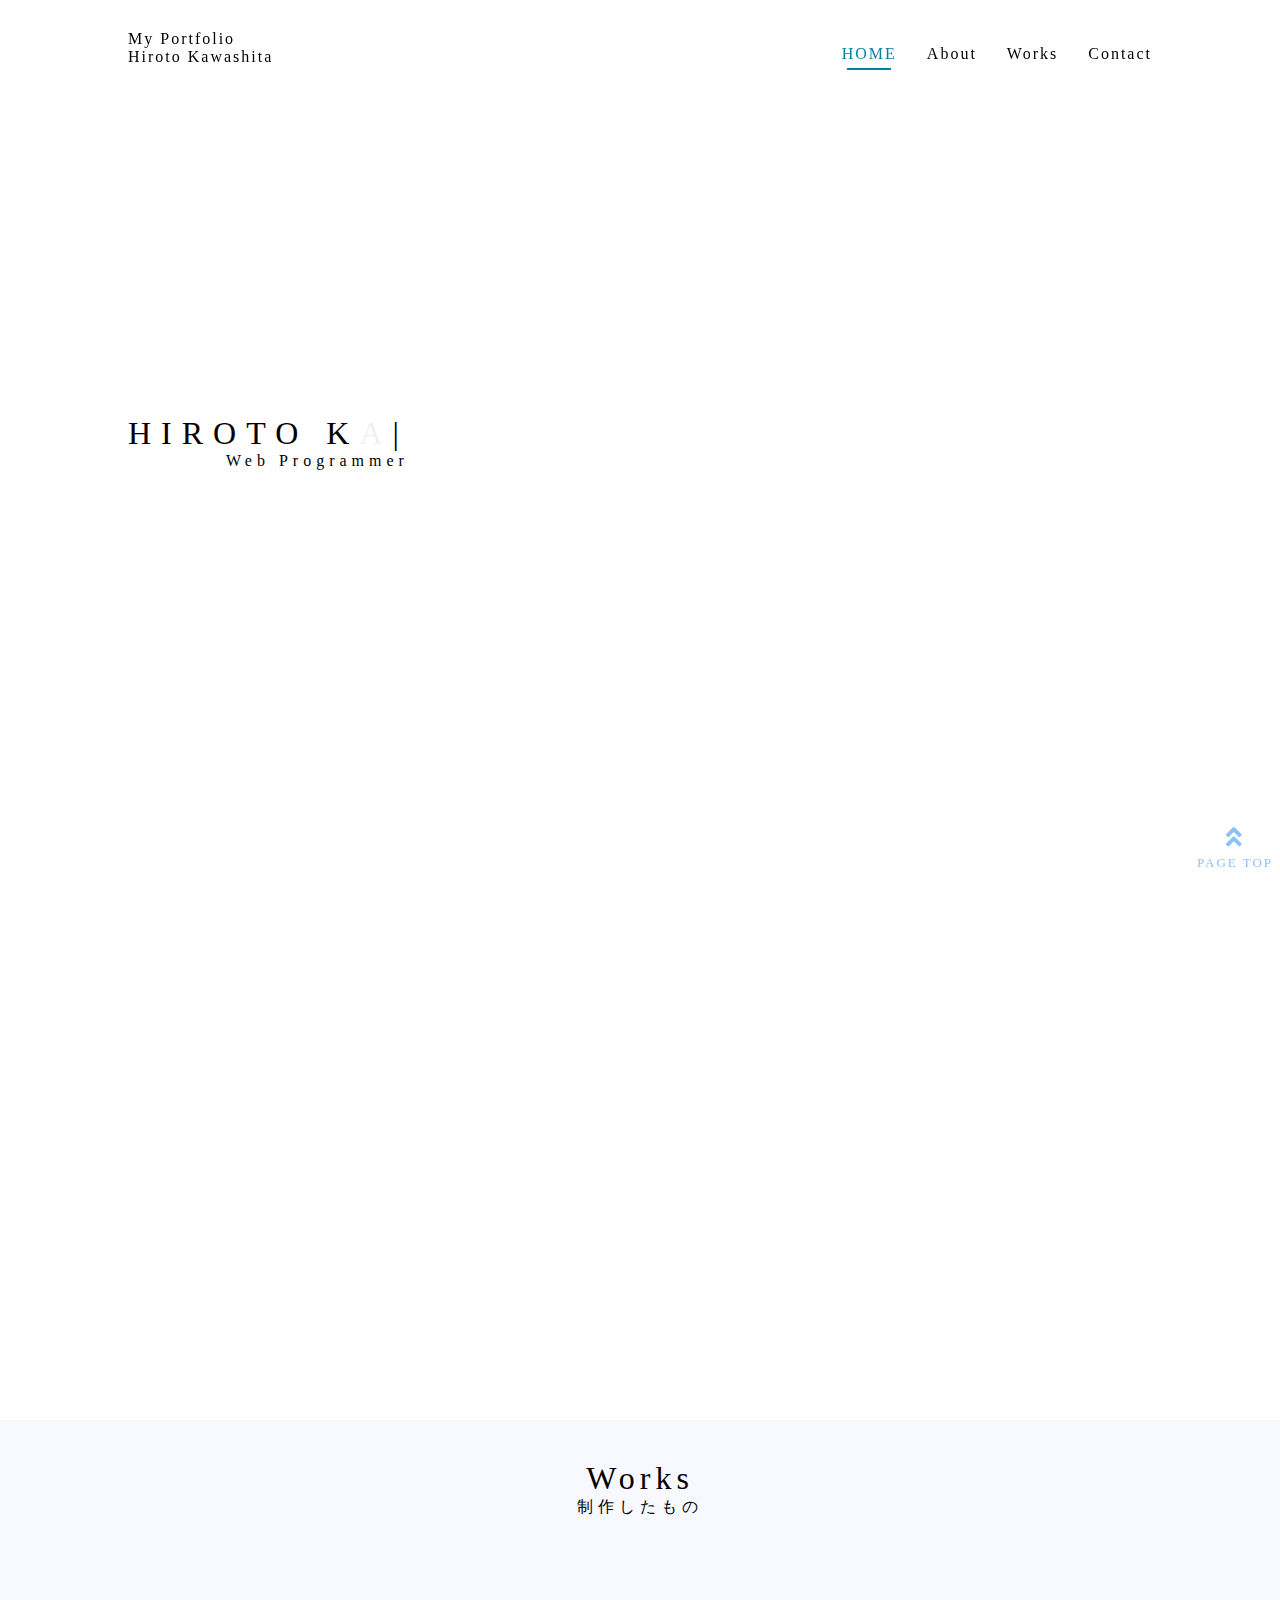
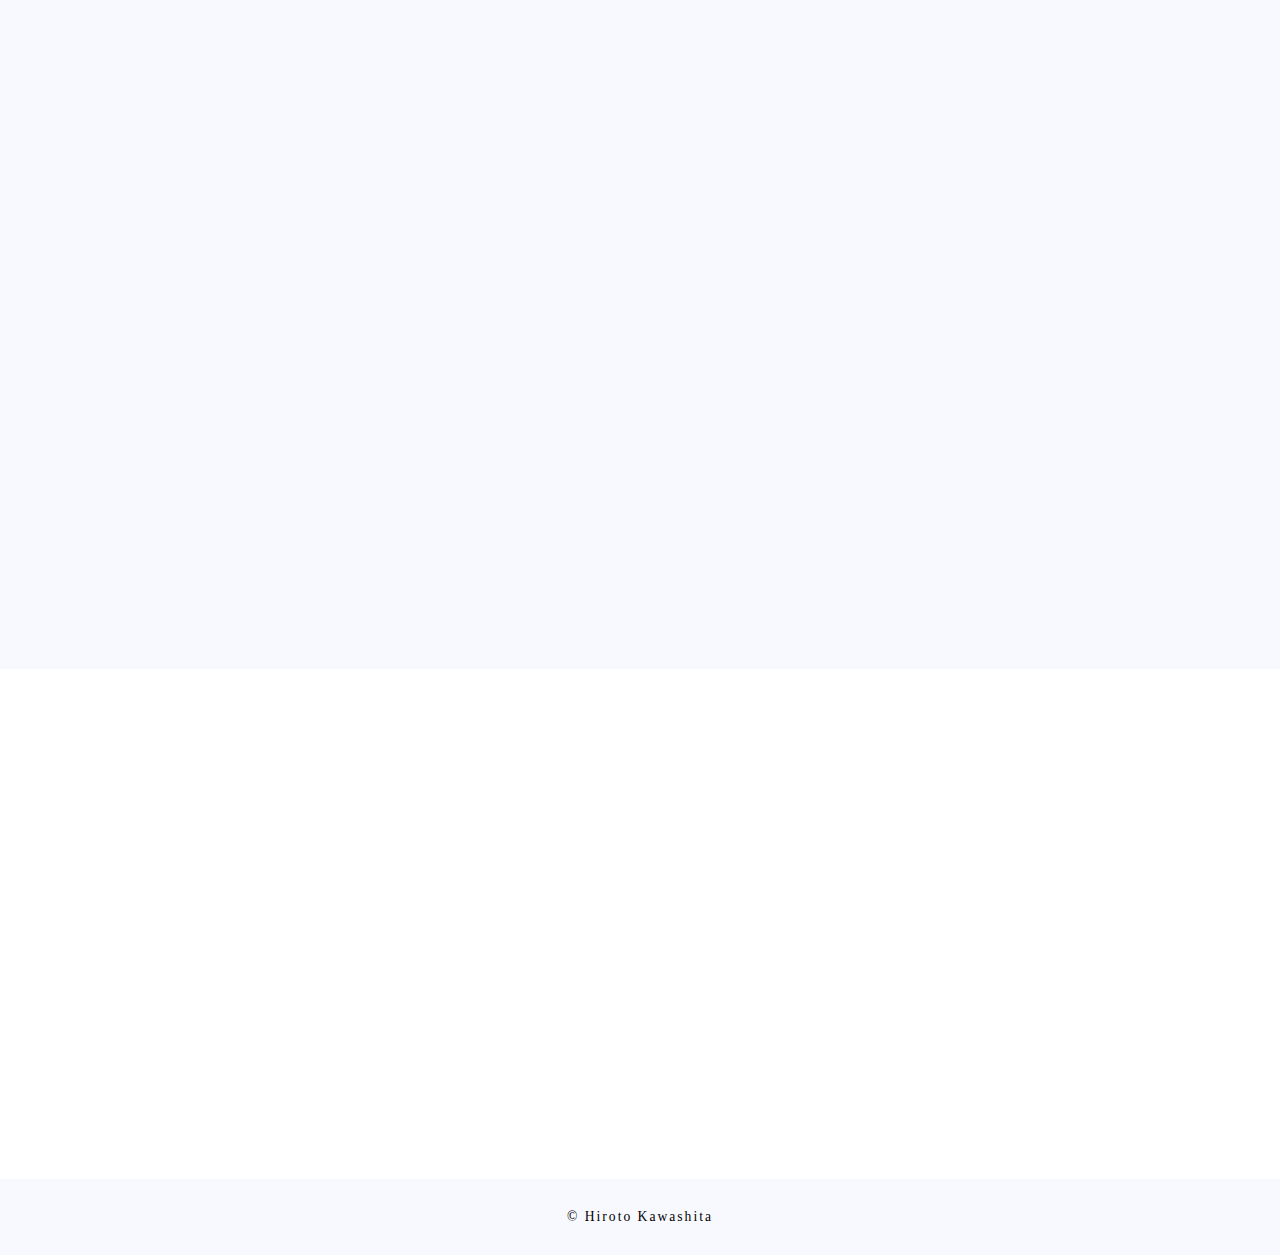
<file: index.html>
<!DOCTYPE html>
<html lang="ja">

<head>
    <meta charset="UTF-8">
    <meta name="viewport" content="width=device-width user-scalable=no">
    <link rel="icon" href="image/portfolio-favicon.png">
    <link rel="apple-touch-icon" href="image/portfolio-favicon.png">
    <link rel="stylesheet" href="css/style.css">
    <link rel="stylesheet" href="css/ress.css">
    <link rel="stylesheet" href="css/common.css">
    <link rel="stylesheet" href="css/responsive.css">
    <link rel="stylesheet" href="https://use.fontawesome.com/releases/v5.6.4/css/all.css">
    <title>川下裕澄のポートフォリオ</title>
</head>

<body>
    <div id="page_top"><a href="#"></a></div>
    <header class="header-fix">
        <div class="container">
            <div class="header">
                <div class="header__left">
                    <p><a href="index.html">My Portfolio<br>
                            Hiroto Kawashita</a></p>
                </div>
                <div class="header__right">
                    <ul class="li-list">
                        <li class="current"><a href="#">HOME</a></li>
                        <li><a href="about.html">About</a></li>
                        <li><a href="works.html">Works</a></li>
                        <li><a
                                href="https://docs.google.com/forms/d/e/1FAIpQLSdcRt4JjdWV0zkGdPca_WAPqneClj3mFpn2vpe68PsDpUQoZQ/viewform?usp=sf_link">Contact</a>
                        </li>
                    </ul>
                </div>
                <div class="sp-menu">
                    <span class="nav_toggle">
                        <i></i>
                        <i></i>
                        <i></i>
                    </span>
                    <nav class="nav">
                        <ul class="nav_menu_ul">
                            <li class="nav_menu_li"><a href="index.html">TOP</a></li>
                            <li class="nav_menu_li"><a href="about.html">ABOUT</a></li>
                            <li class="nav_menu_li"><a href="works.html">WORKS</a></li>
                            <li class="nav_menu_li"><a
                                    href="https://docs.google.com/forms/d/e/1FAIpQLSdcRt4JjdWV0zkGdPca_WAPqneClj3mFpn2vpe68PsDpUQoZQ/viewform?usp=sf_link">CONTACT</a>
                            </li>
                        </ul>
                    </nav>
                </div>
            </div>
        </div>
    </header>
    <div class="container">
        <div class="fv">
            <div class="my-introduction">
                <div class="myname">
                    <p class="myname-f TextTyping">HIROTO KAWASHITA</p>
                    <p class="myname-s">Web Programmer</p>
                </div>
            </div>
        </div>
    </div>
    <main>
        <section class="container fadeInTrigger">
            <div class="about">
                <div class="about-left">
                    <img src="image/about-img.png" alt="">
                </div>
                <div class="about-right">
                    <div class="about-title">
                        <h2 class="toptitle">About</h2>
                        <p class="subtitle">私について</p>
                    </div>
                    <div class="sec-text">
                        <p>現在、フロントエンジニアになるために企業で研修を受けており、<br>
                            前職ではWeb制作の営業を行っていました。そこで培ったコミュニケーション能力などを活かして期待に応える制作物を制作していきます。</p>
                    </div>
                    <div class="about-viewmore">
                        <a href="about.html">view more ▷</a>
                    </div>
                </div>
            </div>
        </section>

        <section>
            <div id="works" class="works">
                <div class="works-title">
                    <h2 class="toptitle">Works</h2>
                    <p class="subtitle">制作したもの</p>
                </div>
                <div class="works-achievement fadeInTrigger">
                    <div class="works-achievement__inner">
                        <a href="works-portfolio01.html"><img src="image/portfolio01.png" alt="My Portfolioサイトのトップ画面">
                            <span class="over"><span>詳しく見る ></span></span></a>
                    </div>
                    <div class="works-achievement__inner fadeInTrigger">
                        <a href="works-portfolio02.html"><img src="image/portfolio02.png" alt="○△□整骨院のトップ画面">
                            <span class="over"><span>詳しく見る ></span></span></a>
                    </div>
                    <div class="works-achievement__inner fadeInTrigger">
                        <a href="works-portfolio03.html"><img src="image/portfolio03.png" alt="彩姿建姿のトップ画面">
                            <span class="over"><span>詳しく見る ></span></span></a>
                    </div>
                    <div class="works-achievement__inner fadeInTrigger">
                        <a href="works-portfolio04.html"><img src="image/portfolio04.jpg" alt="美容室の制作ぺージです">
                            <span class="over"><span>詳しく見る ></span></span></a>
                    </div>
                    <div class="works-achievement__inner fadeInTrigger">
                        <a href="logo-banner.html"><img src="image/banner&logo.png" alt="バナーとロゴの制作ぺーじです">
                            <span class="over"><span>詳しく見る ></span></span></a>
                    </div>
                    <div class="works-achievement__inner fadeInTrigger">
                        <a href="logo-banner.html"><img src="image/portfolio05.png" alt="サロン制作のトップページです">
                            <span class="over"><span>詳しく見る ></span></span></a>
                    </div>
                </div>

                <div class="works-viewmore fadeInTrigger">
                    <a href="works.html">view more</a>
                </div>
            </div>
        </section>

        <section id="contact" class="container fadeInTrigger">
            <div class="contact-title">
                <h2 class="toptitle">Contact</h2>
                <p class="subtitle">お問い合わせ</p>
            </div>
            <div class="contact-text">
                <!-- <p>お問い合わせは、メールもしくはGoogle Formよりお受けいたしております。</p> -->
                <p>お仕事のご相談やご依頼など、お気軽にご連絡ください！</p>
                <!-- <p>E-Mail: <span>Kawashitahiroto9124@gmail.com</span></p> -->
            </div>
            <div class="contact-page">
                <a
                    href="https://docs.google.com/forms/d/e/1FAIpQLSdcRt4JjdWV0zkGdPca_WAPqneClj3mFpn2vpe68PsDpUQoZQ/viewform?usp=sf_link">お問い合わせページへ</a>
            </div>
        </section>
    </main>
    <footer class="footer">
        <p>&copy; Hiroto Kawashita</p>
    </footer>
    <script src="https://ajax.googleapis.com/ajax/libs/jquery/3.6.0/jquery.min.js"></script>
    <script src="script.js"></script>
</body>

</html>
</file>
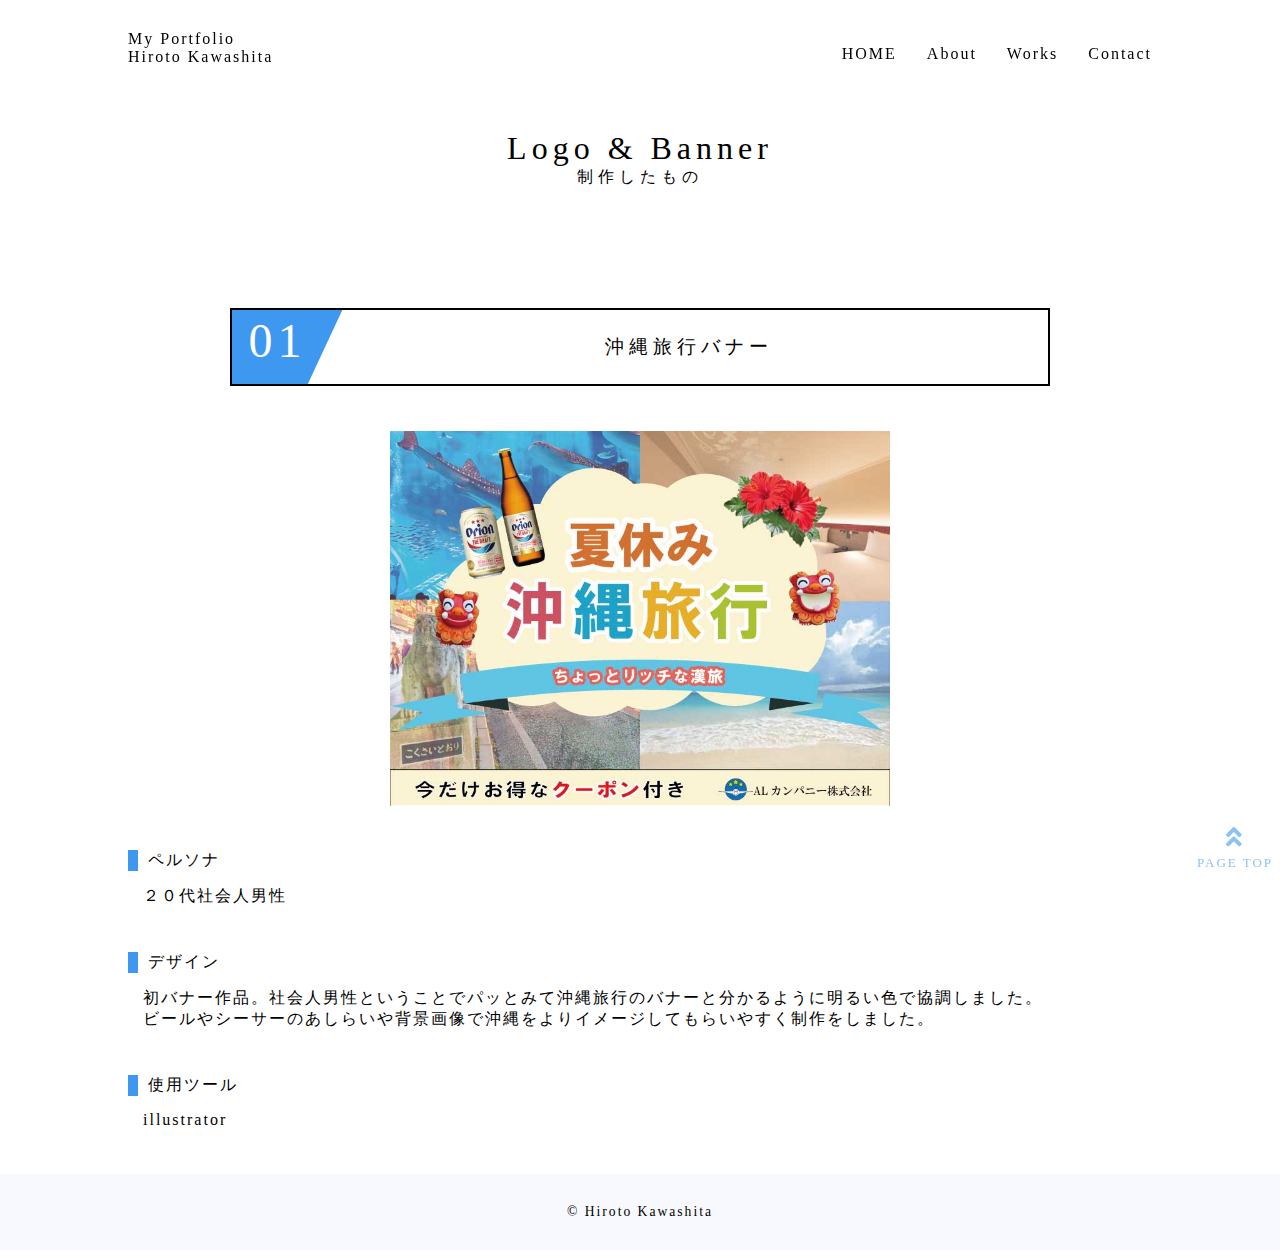
<file: logo-banner.html>
<!DOCTYPE html>
<html lang="ja">

<head>
    <meta charset="UTF-8">
    <meta name="viewport" content="width=device-width">
    <link rel="icon" href="image/portfolio-favicon.png">
    <link rel="apple-touch-icon" href="image/portfolio-favicon.png">
    <link rel="stylesheet" href="css/style.css">
    <link rel="stylesheet" type="text/css" href="css/ress.css">
    <link rel="stylesheet" href="css/common.css">
    <link rel="stylesheet" href="css/responsive.css">
    <link rel="stylesheet" href="https://use.fontawesome.com/releases/v5.6.4/css/all.css">
    <title>My Portfolioサイト</title>
</head>

<body>
    <div id="page_top"><a href="#"></a></div>
    <header class="header-fix">
        <div class="container">
            <div class="header">
                <div class="header__left">
                    <p><a href="index.html">My Portfolio<br>
                            Hiroto Kawashita</a></p>
                </div>
                <div class="header__right">
                    <ul class="li-list">
                        <li><a href="index.html">HOME</a></li>
                        <li><a href="about.html">About</a></li>
                        <li><a href="works.html">Works</a></li>
                        <li><a
                                href="https://docs.google.com/forms/d/e/1FAIpQLSdcRt4JjdWV0zkGdPca_WAPqneClj3mFpn2vpe68PsDpUQoZQ/viewform?usp=sf_link">Contact</a>
                        </li>
                    </ul>
                </div>
                <div class="sp-menu">
                    <span class="nav_toggle">
                        <i></i>
                        <i></i>
                        <i></i>
                    </span>
                    <nav class="nav">
                        <ul class="nav_menu_ul">
                            <li class="nav_menu_li"><a href="index.html">TOP</a></li>
                            <li class="nav_menu_li"><a href="about.html">ABOUT</a></li>
                            <li class="nav_menu_li"><a href="works.html">WORKS</a></li>
                            <li class="nav_menu_li"><a
                                    href="https://docs.google.com/forms/d/e/1FAIpQLSdcRt4JjdWV0zkGdPca_WAPqneClj3mFpn2vpe68PsDpUQoZQ/viewform?usp=sf_link">CONTACT</a>
                            </li>
                        </ul>
                    </nav>
                </div>
            </div>
        </div>
    </header>
    <main class="container">
        <div class="works-page">
            <h2 class="toptitle">Logo & Banner</h2>
            <p class="subtitle">制作したもの</p>
        </div>
        <div class="works-name">
            <h3><span>01</span>沖縄旅行<br class="sp-br">バナー</h3>
        </div>
        <div class="main-image">
            <img src="image/banner-example.jpg" alt="沖縄旅行バナー">
        </div>
        <div class="wors-list">
            <div class="heading">
                <h3>ペルソナ</h3>
                <p>２０代社会人男性</p>
            </div>
            <div class="heading">
                <h3>デザイン</h3>
                <p>初バナー作品。社会人男性ということでパッとみて沖縄旅行のバナーと分かるように明るい色で協調しました。<br>
                    ビールやシーサーのあしらいや背景画像で沖縄をよりイメージしてもらいやすく制作をしました。</p>
            </div>
            <div class="heading">
                <h3>使用ツール</h3>
                <p>illustrator</p>
            </div>
        </div>
    </main>

    <footer class="footer">
        <p>&copy; Hiroto Kawashita</p>
    </footer>
    <script src="https://ajax.googleapis.com/ajax/libs/jquery/3.6.0/jquery.min.js"></script>
    <script src="script.js"></script>
</body>

</html>
</file>
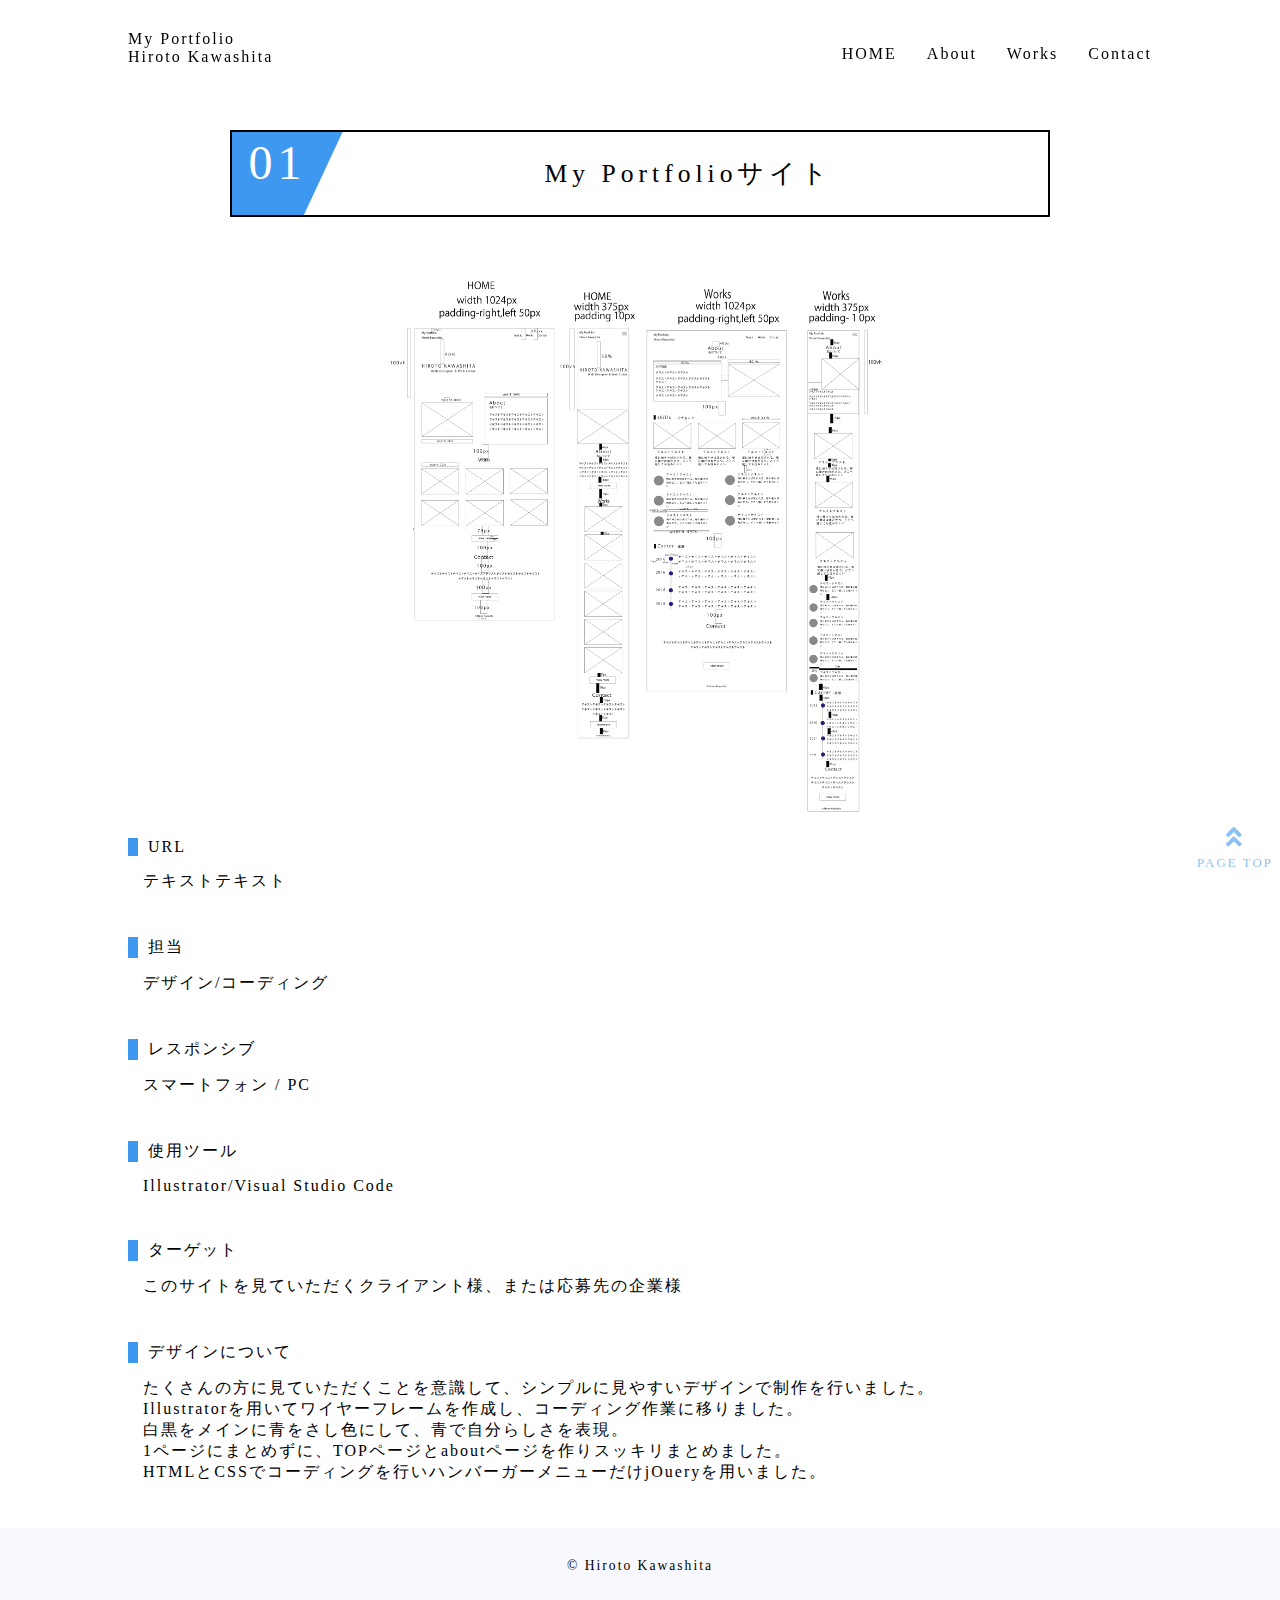
<file: works-portfolio01.html>
<!DOCTYPE html>
<html lang="ja">

<head>
    <meta charset="UTF-8">
    <meta name="viewport" content="width=device-width">
    <link rel="icon" href="image/portfolio-favicon.png">
    <link rel="apple-touch-icon" href="image/portfolio-favicon.png">
    <link rel="stylesheet" href="css/style.css">
    <link rel="stylesheet" type="text/css" href="css/ress.css">
    <link rel="stylesheet" href="css/common.css">
    <link rel="stylesheet" href="css/responsive.css">
    <link rel="stylesheet" href="https://use.fontawesome.com/releases/v5.6.4/css/all.css">
    <title>My Portfolioサイト</title>
</head>

<body>
    <div id="page_top"><a href="#"></a></div>
    <header class="header-fix">
        <div class="container">
            <div class="header">
                <div class="header__left">
                    <p><a href="index.html">My Portfolio<br>
                            Hiroto Kawashita</a></p>
                </div>
                <div class="header__right">
                    <ul class="li-list">
                        <li><a href="index.html">HOME</a></li>
                        <li><a href="about.html">About</a></li>
                        <li><a href="works.html">Works</a></li>
                        <li><a
                                href="https://docs.google.com/forms/d/e/1FAIpQLSdcRt4JjdWV0zkGdPca_WAPqneClj3mFpn2vpe68PsDpUQoZQ/viewform?usp=sf_link">Contact</a>
                        </li>
                    </ul>
                </div>
                <div class="sp-menu">
                    <span class="nav_toggle">
                        <i></i>
                        <i></i>
                        <i></i>
                    </span>
                    <nav class="nav">
                        <ul class="nav_menu_ul">
                            <li class="nav_menu_li"><a href="index.html">TOP</a></li>
                            <li class="nav_menu_li"><a href="about.html">ABOUT</a></li>
                            <li class="nav_menu_li"><a href="works.html">WORKS</a></li>
                            <li class="nav_menu_li"><a
                                    href="https://docs.google.com/forms/d/e/1FAIpQLSdcRt4JjdWV0zkGdPca_WAPqneClj3mFpn2vpe68PsDpUQoZQ/viewform?usp=sf_link">CONTACT</a>
                            </li>
                        </ul>
                    </nav>
                </div>
            </div>
        </div>
    </header>

    <main class="container">
        <div class="works-name">
            <h2><span>01</span>My Portfolio<br class="sp-br">サイト</h2>
        </div>
        <div class="main-image">
            <img src="image/sample.png" alt="My Portfolioサイトのワイヤーフレーム">
        </div>
        <div class="heading">
            <h3>URL</h3>
            <p>テキストテキスト</p>
        </div>
        <div class="heading">
            <h3>担当</h3>
            <p>デザイン/コーディング</p>
        </div>
        <div class="heading">
            <h3>レスポンシブ</h3>
            <p>スマートフォン / PC</p>
        </div>
        <div class="heading">
            <h3>使用ツール</h3>
            <p>Illustrator/Visual Studio Code</p>
        </div>
        <div class="heading">
            <h3>ターゲット</h3>
            <p>このサイトを見ていただくクライアント様、または応募先の企業様</p>
        </div>
        <div class="heading">
            <h3>デザインについて</h3>
            <p>たくさんの方に見ていただくことを意識して、シンプルに見やすいデザインで制作を行いました。<br>
            Illustratorを用いてワイヤーフレームを作成し、コーディング作業に移りました。<br>
            白黒をメインに青をさし色にして、青で自分らしさを表現。<br>
            1ページにまとめずに、TOPページとaboutページを作りスッキリまとめました。<br>
            HTMLとCSSでコーディングを行いハンバーガーメニューだけjOueryを用いました。</p>
        </div>
    </main>

    <footer class="footer">
        <p>&copy; Hiroto Kawashita</p>
    </footer>
    <script src="https://ajax.googleapis.com/ajax/libs/jquery/3.6.0/jquery.min.js"></script>
    <script src="script.js"></script>
</body>

</html>
</file>
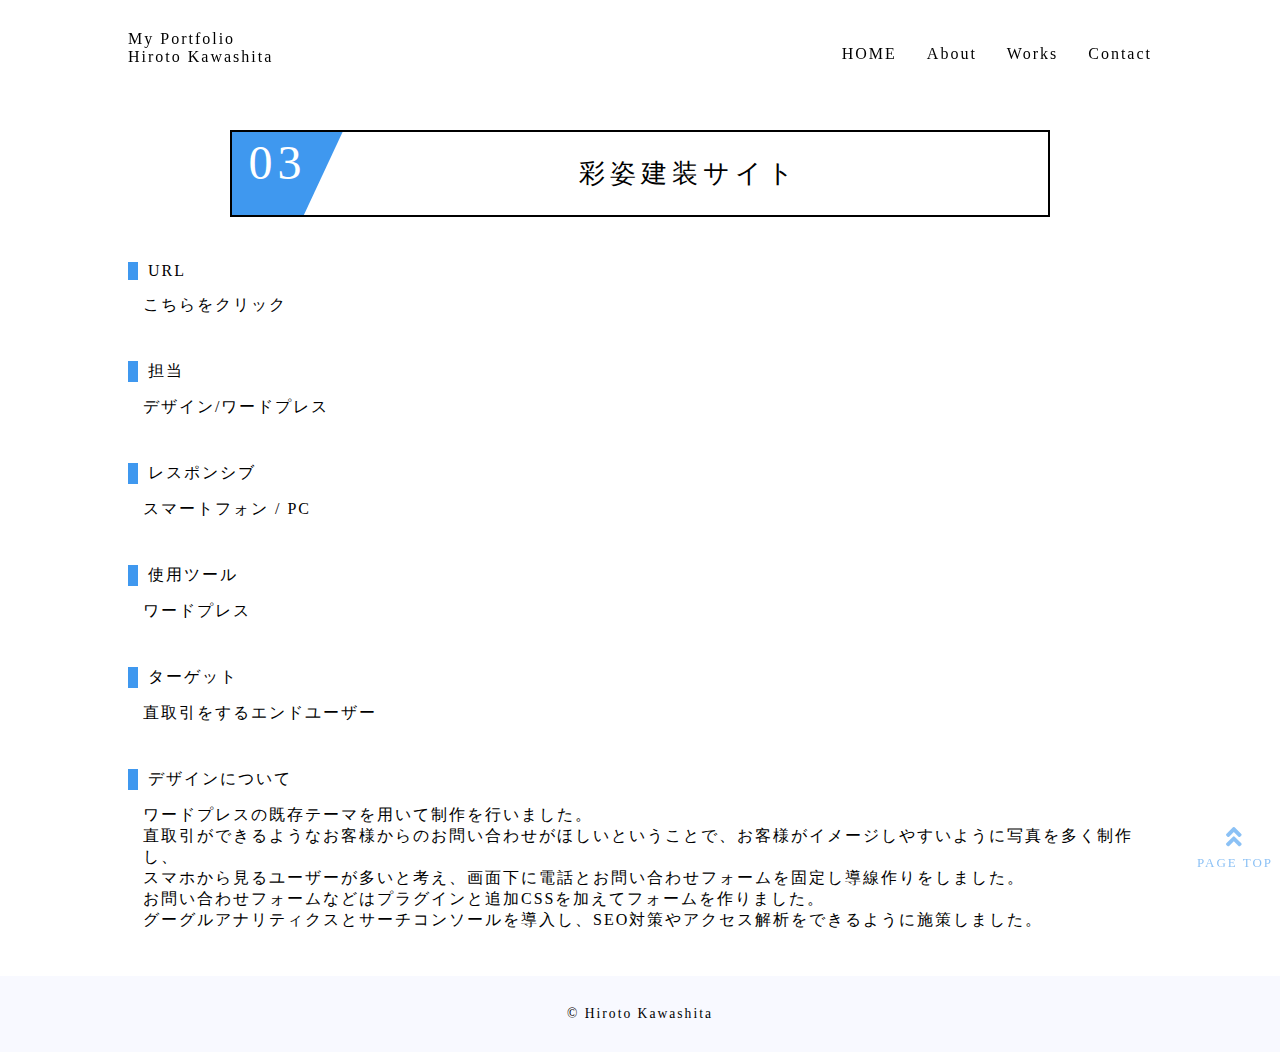
<file: works-portfolio03.html>
<!DOCTYPE html>
<html lang="ja">

<head>
    <meta charset="UTF-8">
    <meta name="viewport" content="width=device-width">
    <link rel="icon" href="image/portfolio-favicon.png">
    <link rel="apple-touch-icon" href="image/portfolio-favicon.png">
    <link rel="stylesheet" href="css/style.css">
    <link rel="stylesheet" type="text/css" href="css/ress.css">
    <link rel="stylesheet" href="css/common.css">
    <link rel="stylesheet" href="css/responsive.css">
    <link rel="stylesheet" href="https://use.fontawesome.com/releases/v5.6.4/css/all.css">
    <title>ポートフォリオ02</title>
</head>

<body>
    <div id="page_top"><a href="#"></a></div>
    <header class="header-fix">
        <div class="container">
            <div class="header">
                <div class="header__left">
                    <p><a href="index.html">My Portfolio<br>
                            Hiroto Kawashita</a></p>
                </div>
                <div class="header__right">
                    <ul class="li-list">
                        <li><a href="index.html">HOME</a></li>
                        <li><a href="about.html">About</a></li>
                        <li><a href="works.html">Works</a></li>
                        <li><a
                                href="https://docs.google.com/forms/d/e/1FAIpQLSdcRt4JjdWV0zkGdPca_WAPqneClj3mFpn2vpe68PsDpUQoZQ/viewform?usp=sf_link">Contact</a>
                        </li>
                    </ul>
                </div>
                <div class="sp-menu">
                    <span class="nav_toggle">
                        <i></i>
                        <i></i>
                        <i></i>
                    </span>
                    <nav class="nav">
                        <ul class="nav_menu_ul">
                            <li class="nav_menu_li"><a href="index.html">TOP</a></li>
                            <li class="nav_menu_li"><a href="about.html">ABOUT</a></li>
                            <li class="nav_menu_li"><a href="works.html">WORKS</a></li>
                            <li class="nav_menu_li"><a
                                    href="https://docs.google.com/forms/d/e/1FAIpQLSdcRt4JjdWV0zkGdPca_WAPqneClj3mFpn2vpe68PsDpUQoZQ/viewform?usp=sf_link">CONTACT</a>
                            </li>
                        </ul>
                    </nav>
                </div>
            </div>
        </div>
    </header>

    <main class="container">
        <div class="works-name">
            <h2><span>03</span>彩姿建装<br class="sp-br">サイト</h2>
        </div>
        <!-- <div class="main-image">
            <img src="image/portfolio03.png" alt="彩姿建装のトップページ">
        </div> -->
        <div class="heading">
            <h3>URL</h3>
            <p><a href="https://saishikensou.com/">こちらをクリック</a></p>
        </div>
        <div class="heading">
            <h3>担当</h3>
            <p>デザイン/ワードプレス</p>
        </div>
        <div class="heading">
            <h3>レスポンシブ</h3>
            <p>スマートフォン / PC</p>
        </div>
        <div class="heading">
            <h3>使用ツール</h3>
            <p>ワードプレス</p>
        </div>
        <div class="heading">
            <h3>ターゲット</h3>
            <p>直取引をするエンドユーザー</p>
        </div>
        <div class="heading">
            <h3>デザインについて</h3>
            <p>ワードプレスの既存テーマを用いて制作を行いました。<br>
            直取引ができるようなお客様からのお問い合わせがほしいということで、お客様がイメージしやすいように写真を多く制作し、<br>
            スマホから見るユーザーが多いと考え、画面下に電話とお問い合わせフォームを固定し導線作りをしました。<br>
            お問い合わせフォームなどはプラグインと追加CSSを加えてフォームを作りました。<br>
            グーグルアナリティクスとサーチコンソールを導入し、SEO対策やアクセス解析をできるように施策しました。</p>
        </div>
    </main>

    <footer class="footer">
        <p>&copy; Hiroto Kawashita</p>
    </footer>
    <script src="https://ajax.googleapis.com/ajax/libs/jquery/3.6.0/jquery.min.js"></script>
    <script src="script.js"></script>
</body>

</html>
</file>
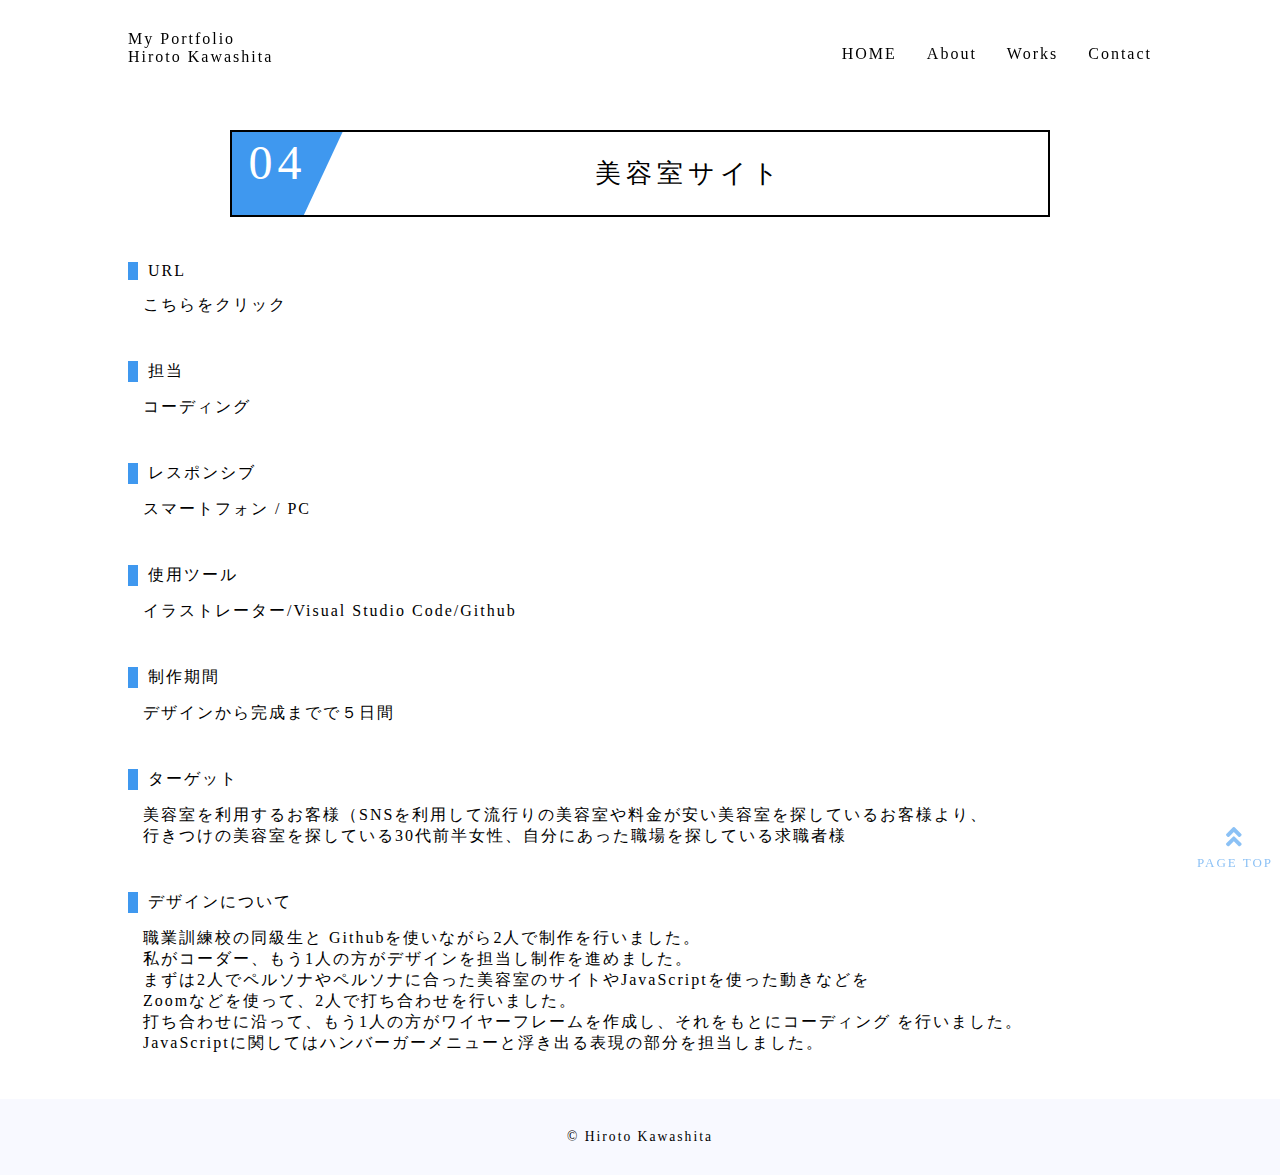
<file: works-portfolio04.html>
<!DOCTYPE html>
<html lang="ja">

<head>
    <meta charset="UTF-8">
    <meta name="viewport" content="width=device-width">
    <link rel="icon" href="image/portfolio-favicon.png">
    <link rel="apple-touch-icon" href="image/portfolio-favicon.png">
    <link rel="stylesheet" href="css/style.css">
    <link rel="stylesheet" type="text/css" href="css/ress.css">
    <link rel="stylesheet" href="css/common.css">
    <link rel="stylesheet" href="css/responsive.css">
    <link rel="stylesheet" href="https://use.fontawesome.com/releases/v5.6.4/css/all.css">
    <title>美容室サイトのポートフォリオ</title>
</head>

<body>
    <div id="page_top"><a href="#"></a></div>
    <header class="header-fix">
        <div class="container">
            <div class="header">
                <div class="header__left">
                    <p><a href="index.html">My Portfolio<br>
                            Hiroto Kawashita</a></p>
                </div>
                <div class="header__right">
                    <ul class="li-list">
                        <li><a href="index.html">HOME</a></li>
                        <li><a href="about.html">About</a></li>
                        <li><a href="works.html">Works</a></li>
                        <li><a
                                href="https://docs.google.com/forms/d/e/1FAIpQLSdcRt4JjdWV0zkGdPca_WAPqneClj3mFpn2vpe68PsDpUQoZQ/viewform?usp=sf_link">Contact</a>
                        </li>
                    </ul>
                </div>
                <div class="sp-menu">
                    <span class="nav_toggle">
                        <i></i>
                        <i></i>
                        <i></i>
                    </span>
                    <nav class="nav">
                        <ul class="nav_menu_ul">
                            <li class="nav_menu_li"><a href="index.html">TOP</a></li>
                            <li class="nav_menu_li"><a href="about.html">ABOUT</a></li>
                            <li class="nav_menu_li"><a href="works.html">WORKS</a></li>
                            <li class="nav_menu_li"><a
                                    href="https://docs.google.com/forms/d/e/1FAIpQLSdcRt4JjdWV0zkGdPca_WAPqneClj3mFpn2vpe68PsDpUQoZQ/viewform?usp=sf_link">CONTACT</a>
                            </li>
                        </ul>
                    </nav>
                </div>
            </div>
        </div>
    </header>

    <main class="container">
        <div class="works-name">
            <h2><span>04</span>美容室<br class="sp-br">サイト</h2>
        </div>
        <!-- <div class="main-image">
            <img src="image/portfolio03.png" alt="彩姿建装のトップページ">
        </div> -->
        <div class="heading">
            <h3>URL</h3>
            <p><a href="http://kwstsample.html.xdomain.jp/">こちらをクリック</a></p>
        </div>
        <div class="heading">
            <h3>担当</h3>
            <p>コーディング</p>
        </div>
        <div class="heading">
            <h3>レスポンシブ</h3>
            <p>スマートフォン / PC</p>
        </div>
        <div class="heading">
            <h3>使用ツール</h3>
            <p>イラストレーター/Visual Studio Code/Github</p>
        </div>
        <div class="heading">
            <h3>制作期間</h3>
            <p>デザインから完成までで５日間</p>
        </div>
        <div class="heading">
            <h3>ターゲット</h3>
            <p>美容室を利用するお客様（SNSを利用して流行りの美容室や料金が安い美容室を探しているお客様より、<br>
                行きつけの美容室を探している30代前半女性、自分にあった職場を探している求職者様</p>
        </div>
        <div class="heading">
            <h3>デザインについて</h3>
            <p>職業訓練校の同級生と Githubを使いながら2人で制作を行いました。<br>
            私がコーダー、もう1人の方がデザインを担当し制作を進めました。<br>
            まずは2人でペルソナやペルソナに合った美容室のサイトやJavaScriptを使った動きなどを<br>
            Zoomなどを使って、2人で打ち合わせを行いました。<br>
            打ち合わせに沿って、もう1人の方がワイヤーフレームを作成し、それをもとにコーディング を行いました。<br>
            JavaScriptに関してはハンバーガーメニューと浮き出る表現の部分を担当しました。
        </p>
        </div>
    </main>

    <footer class="footer">
        <p>&copy; Hiroto Kawashita</p>
    </footer>
    <script src="https://ajax.googleapis.com/ajax/libs/jquery/3.6.0/jquery.min.js"></script>
    <script src="script.js"></script>
</body>

</html>
</file>
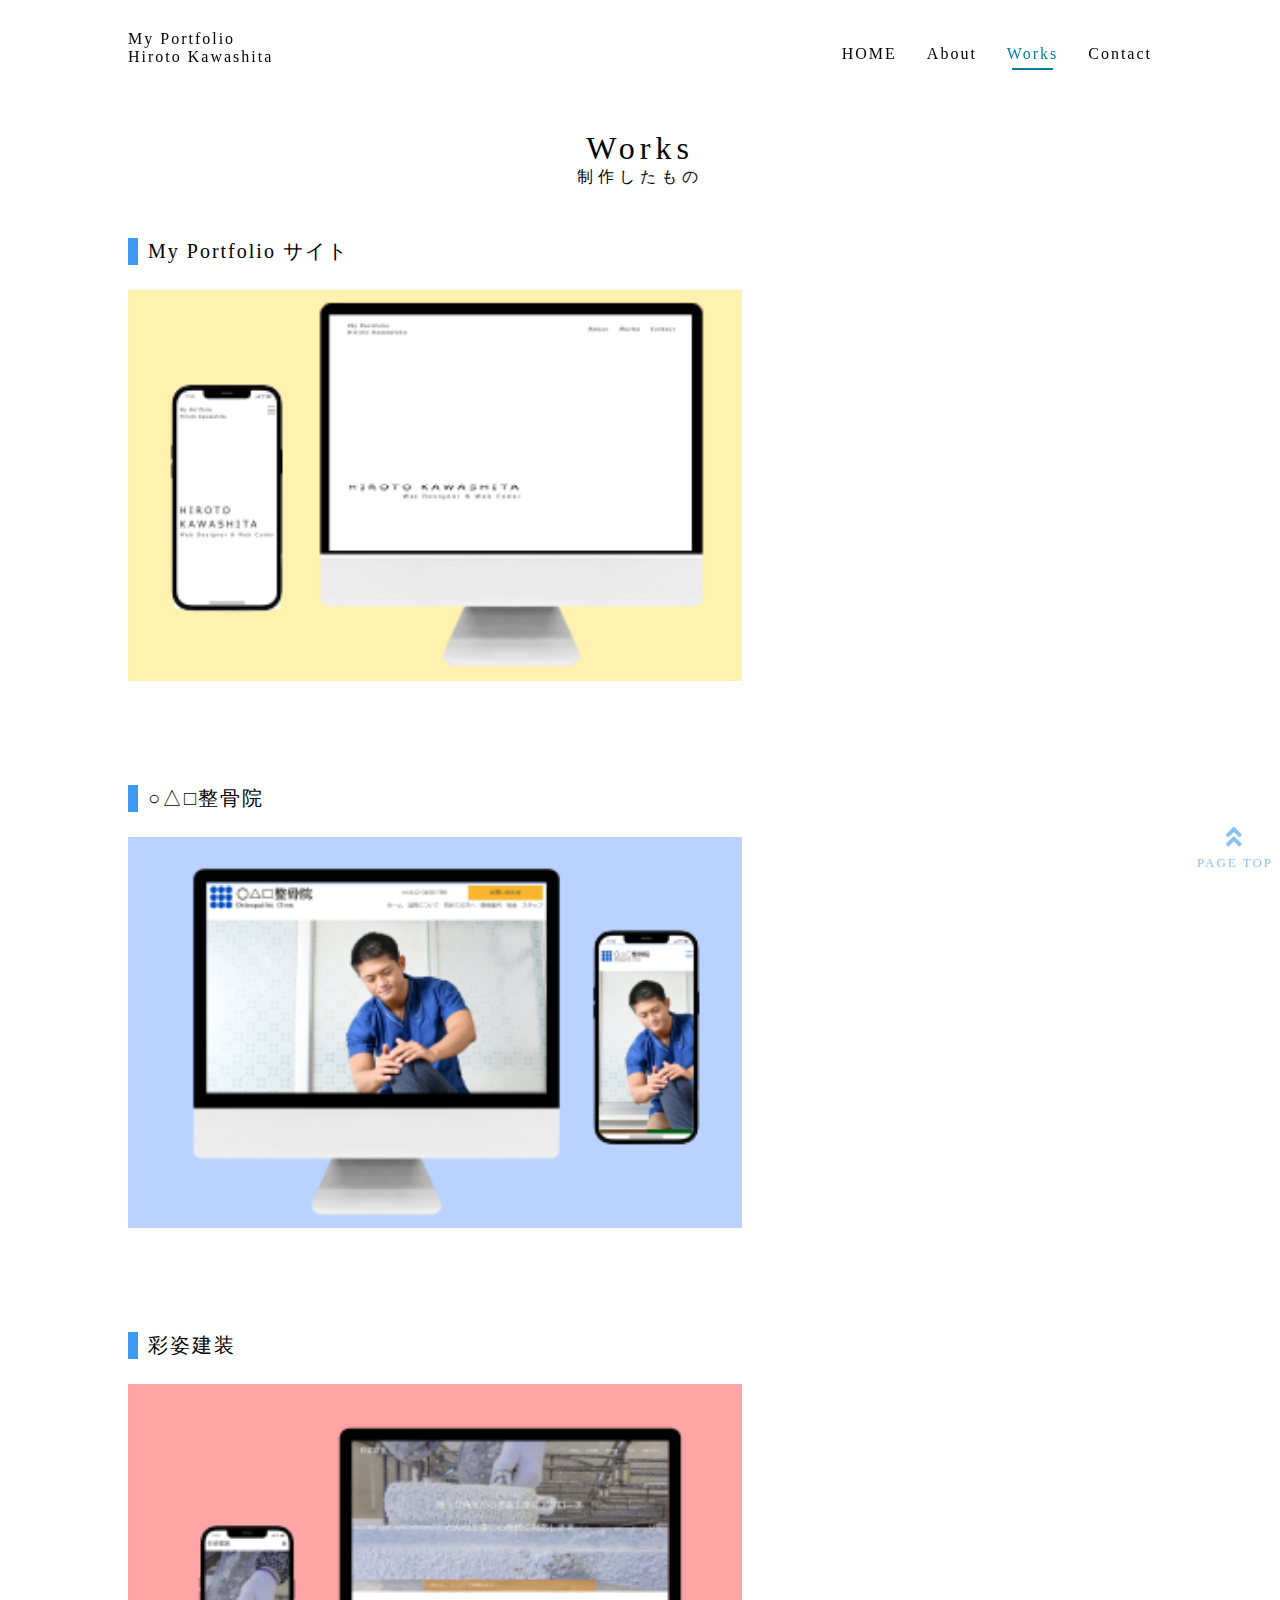
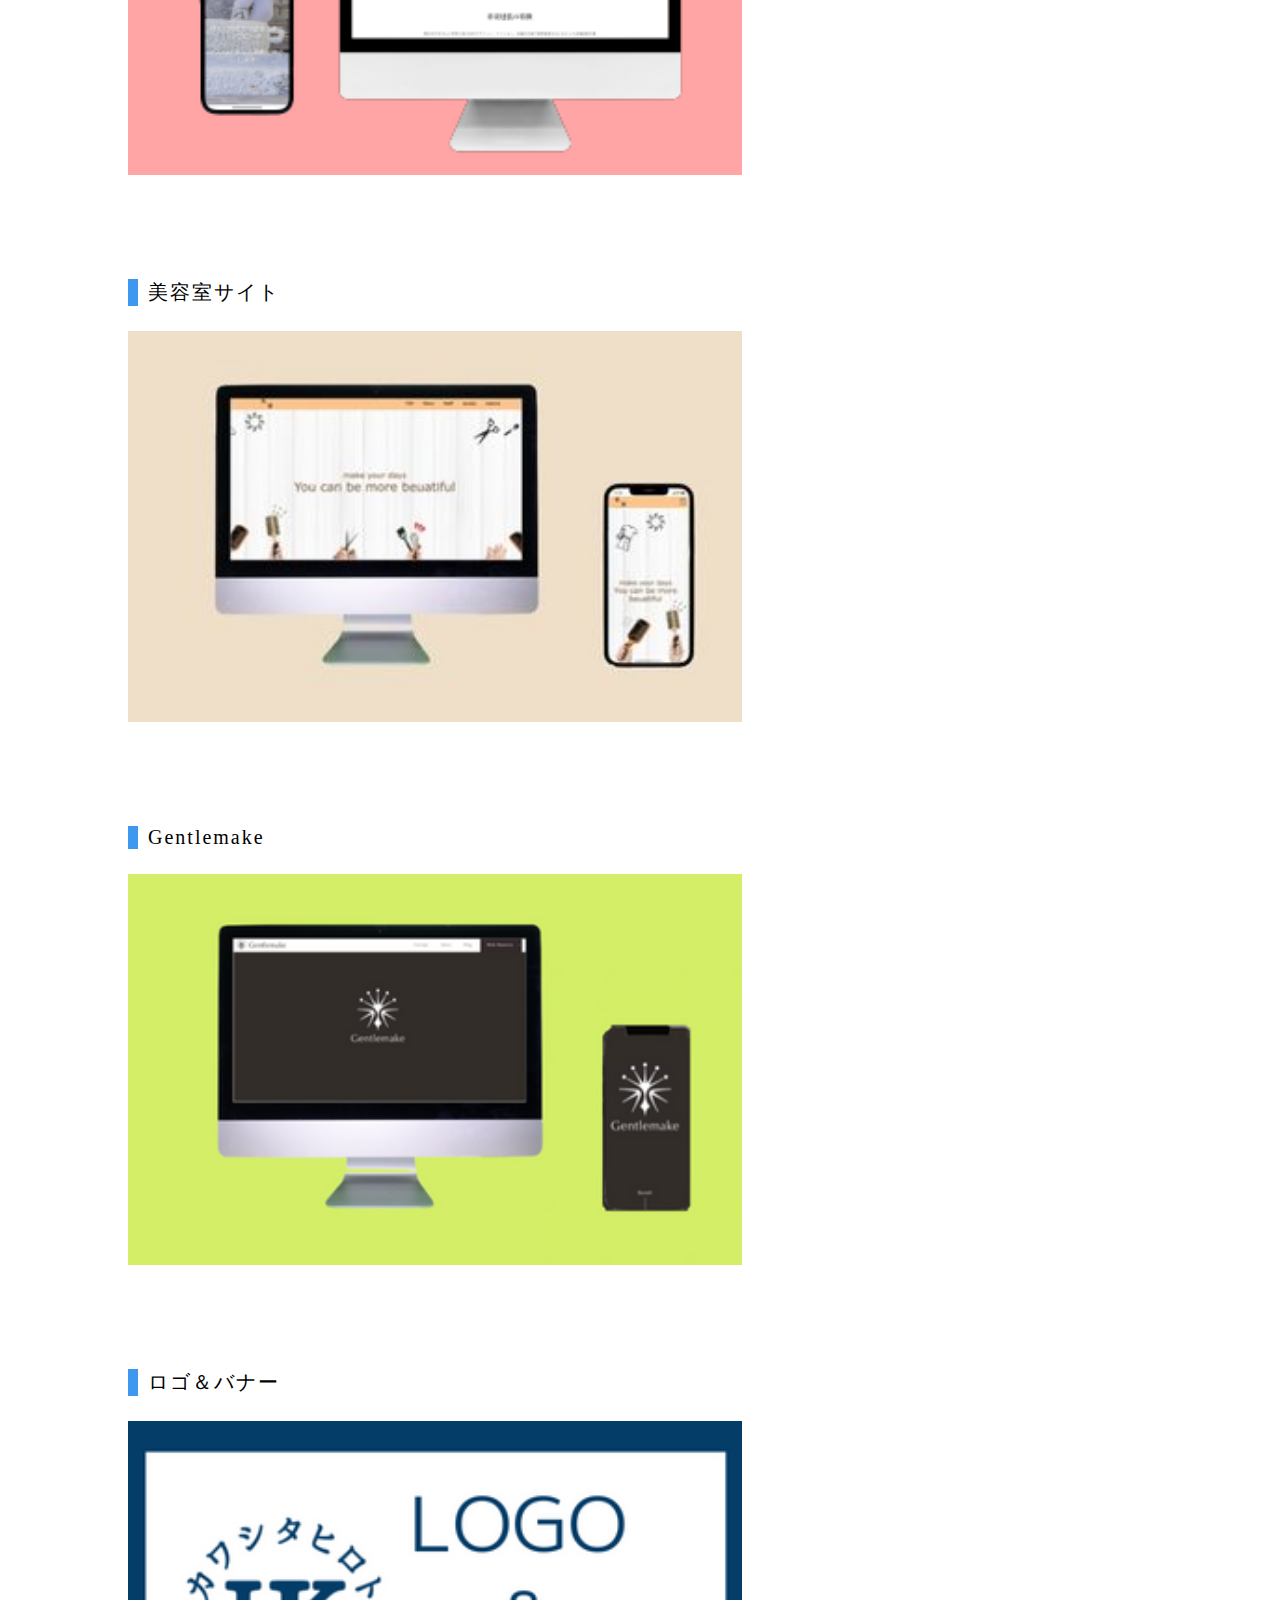
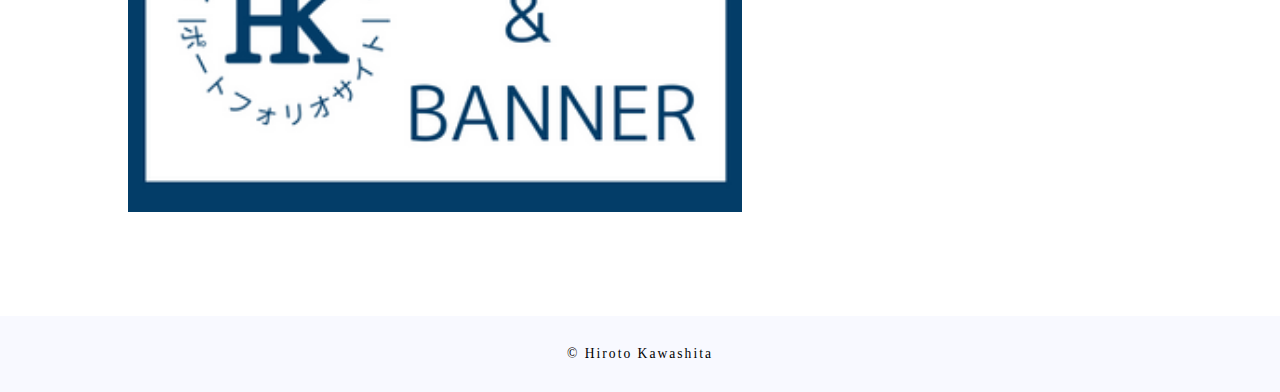
<file: works.html>
<!DOCTYPE html>
<html lang="ja">

<head>
    <meta charset="UTF-8">
    <meta name="viewport" content="width=device-width">
    <link rel="icon" href="image/portfolio-favicon.png">
    <link rel="apple-touch-icon" href="image/portfolio-favicon.png">
    <link rel="stylesheet" href="css/style.css">
    <link rel="stylesheet" type="text/css" href="css/ress.css">
    <link rel="stylesheet" href="css/common.css">
    <link rel="stylesheet" href="css/responsive.css">
    <link rel="stylesheet" href="https://use.fontawesome.com/releases/v5.6.4/css/all.css">
    <title>ポートフォリオ</title>
</head>

<body>
    <div id="page_top"><a href="#"></a></div>
    <header class="header-fix">
        <div class="container">
            <div class="header">
                <div class="header__left">
                    <p><a href="index.html">My Portfolio<br>
                            Hiroto Kawashita</a></p>
                </div>
                <div class="header__right">
                    <ul class="li-list">
                        <li><a href="index.html">HOME</a></li>
                        <li><a href="about.html">About</a></li>
                        <li class="current"><a href="works.html">Works</a></li>
                        <li><a
                                href="https://docs.google.com/forms/d/e/1FAIpQLSdcRt4JjdWV0zkGdPca_WAPqneClj3mFpn2vpe68PsDpUQoZQ/viewform?usp=sf_link">Contact</a>
                        </li>
                    </ul>
                </div>
                <div class="sp-menu">
                    <span class="nav_toggle">
                        <i></i>
                        <i></i>
                        <i></i>
                    </span>
                    <nav class="nav">
                        <ul class="nav_menu_ul">
                            <li class="nav_menu_li"><a href="index.html">TOP</a></li>
                            <li class="nav_menu_li"><a href="about.html">ABOUT</a></li>
                            <li class="nav_menu_li"><a href="works.html">WORKS</a></li>
                            <li class="nav_menu_li"><a
                                    href="https://docs.google.com/forms/d/e/1FAIpQLSdcRt4JjdWV0zkGdPca_WAPqneClj3mFpn2vpe68PsDpUQoZQ/viewform?usp=sf_link">CONTACT</a>
                            </li>
                        </ul>
                    </nav>
                </div>
            </div>
        </div>
    </header>

    <main class="container">
        <div class="works-page">
            <h2 class="toptitle">Works</h2>
            <p class="subtitle">制作したもの</p>
        </div>

        <div class="works-content">
            <h3>My Portfolio サイト</h3>
            <div class="works-content__inner">
                <a href="works-portfolio01.html">
                    <img src="image/portfolio01.png" alt="My Portfolioサイトのトップ画面" width="100%">
                    <span class="over"><span>詳しく見る ></span></span></a>
                </a>
            </div>
        </div>
        <div class="works-content">
            <h3>○△□整骨院</h3>
            <div class="works-content__inner">
                <a href="works-portfolio02.html">
                    <img src="image/portfolio02.png" alt="〇△□整骨院のトップ画面" width="100%">
                    <span class="over"><span>詳しく見る ></span></span></a>
                </a>
            </div>
        </div>
        <div class="works-content">
            <h3>彩姿建装</h3>
            <div class="works-content__inner">
                <a href="works-portfolio03.html">
                    <img src="image/portfolio03.png" alt="彩姿建装のトップ画面" width="100%">
                    <span class="over"><span>詳しく見る ></span></span></a>
                </a>
            </div>
        </div>
        <div class="works-content">
            <h3>美容室サイト</h3>
            <div class="works-content__inner">
                <a href="works-portfolio04.html.html">
                    <img src="image/portfolio04.jpg" alt="ロ美容室の紹介バナー" width="100%">
                    <span class="over"><span>詳しく見る ></span></span></a>
                </a>
            </div>
        </div>
        <div class="works-content">
            <h3>Gentlemake</h3>
            <div class="works-content__inner">
                <a href="works-portfolio04.html.html">
                    <img src="image/portfolio05.png" alt="Gentlemakenのトップ画面" width="100%">
                    <span class="over"><span>詳しく見る ></span></span></a>
                </a>
            </div>
        </div>
        <div class="works-content">
            <h3>ロゴ＆バナー</h3>
            <div class="works-content__inner">
                <a href="logo-banner.html">
                    <img src="image/banner&logo.png" alt="ロゴとバナーの紹介バナー" width="100%">
                    <span class="over"><span>詳しく見る ></span></span></a>
                </a>
            </div>
        </div>
    </main>
    <footer class="footer">
        <p>&copy; Hiroto Kawashita</p>
    </footer>
    <script src="https://ajax.googleapis.com/ajax/libs/jquery/3.6.0/jquery.min.js"></script>
    <script src="script.js"></script>
</body>

</html>
</file>
<file: css/style.css>
@charset "UTF-8";

.toptitle {
    letter-spacing: 5px;
    font-size: 2rem;
    font-weight: 500;
}

.subtitle {
    letter-spacing: 5px;
}

.sp-br {
    display: none;
}

#page_top {
    width: 90px;
    height: 90px;
    position: fixed;
    right: 0;
    bottom: 0;
    opacity: 0.6;
    z-index: 4;
}

#page_top a {
    position: relative;
    display: block;
    width: 90px;
    height: 90px;
    text-decoration: none;
}

#page_top a::before {
    font-family: 'Font Awesome 5 Free';
    font-weight: 900;
    content: '\f102';
    font-size: 25px;
    color: #3f98ef;
    position: absolute;
    width: 25px;
    height: 25px;
    top: -40px;
    bottom: 0;
    right: 0;
    left: 0;
    margin: auto;
    text-align: center;
}

#page_top a::after {
    content: 'PAGE TOP';
    font-size: 13px;
    color: #fff;
    position: absolute;
    top: 45px;
    bottom: 0;
    right: 0;
    left: 0;
    margin: auto;
    text-align: center;
    color: #3f98ef;
}

/* fadeIn */
.fadeIn{
    animation-name: fadeInAnime;
    animation-duration:3s;
    animation-fill-mode:forwards;
    opacity:0;
    }
    
    @keyframes fadeInAnime{
      from {
        opacity: 0;
      }
    
      to {
        opacity: 1;
      }
    }
    
    /* スクロールをしたら出現する要素にはじめに透過0を指定　*/
    
    .fadeInTrigger{
        opacity: 0;
    }
    

/* ヘッダー */

.header-fix {
    position: fixed;
    width: 100%;
    z-index: 10;
}

.header {
    display: flex;
    justify-content: space-between;
    margin-top: 20px;
}

.header__left a:hover {
    opacity: 0.5;
}

.header__right {
    line-height: 3;
}

.li-list {
    display: flex;
}

.header__right li a {
    display: inline-block;
    height: 40px;
}


.li-list li a{
    /*線の基点とするためrelativeを指定*/
  position: relative;
}

.li-list li.current a,
.li-list li a:hover{
  color:#0481A2;
}

.li-list li a::after {
    content: '';
    position: absolute;
    bottom: 0;
    left: 10%;
    width: 80%;
    height: 2px;
    background:#0481A2;
    /*アニメーションの指定*/
    transition: all .3s;
    transform: scale(0, 1);
    transform-origin: center top;/*上部中央基点*/
}

.li-list li.current a::after,
.li-list li a:hover::after {
    transform: scale(1, 1);
}

.sp-menu {
    display: none;
}

/* ファーストビュー */
.fv {
    position: relative;
    height: 100vh;
}

.my-introduction {
    position: absolute;
    top: 45%;
}

.myname {
    margin-bottom: 15%;
}

/*========= タイピング ===============*/

.TextTyping span {
    display: none;
  }
  
  /*文字列後ろの線の設定*/
  .TextTyping::after {
    content: "|";
    animation: typinganime 1s ease infinite;
  }
  
  @keyframes typinganime{
    from{opacity:0}
    to{opacity:1}
  }

.myname-f {
    font-size: 2rem;
    letter-spacing: 10px
}

.myname-s {
    letter-spacing: 5px;
    text-align: right;
}

/* About */
.about {
    display: flex;
    margin-bottom: 100px;
    position: relative;
    height: 400px;
}

.about-left {
    width: 40%;
    position: absolute;
    top: 50px;
}

.about-right {
    position: absolute;
    top: 0;
    right: 0;
    width: 55%;
    background-color: #f8f9ff;
    padding: 40px;
}

.about-title,
.sec-text {
    padding-bottom: 45px;
}

.sec-text {
    line-height: 2;
    letter-spacing: 3px;
}

.about-viewmore {
    text-align: right;
}

.about-viewmore a:hover {
    opacity: 0.5;
}

/* Works */
.works {
    background-color: #f8f9ff;
    padding-top: 40px;
    padding-bottom: 120px;
}

.works-title {
    text-align: center;
    margin-bottom: 60px;
}

.works-achievement {
    display: flex;
    flex-wrap: wrap;
    justify-content: space-between;
    margin: 0 auto;
    max-width: 1080px;
    margin-bottom: 80px;
}

.works-achievement__inner {
    width: calc(100%/3);
    text-align: center;
    margin-bottom: 20px;
    position: relative;
}

.works-achievement__inner a .over {
    background-color: #fff;
    bottom: 15px;
    color: #333333;
    left: 15px;
    margin: auto;
    opacity: 0;
    position: absolute;
    right: 15px;
    text-align: center;
    top: 15px;
    transition: all 0.4s cubic-bezier(0.165, 0.84, 0.44, 1);
    transform: scale(0.95);
    z-index: 1;
  }
  
  .works-achievement__inner a .over span {
    font-style: normal;
    font-size: 16px;
    font-weight: bold;
    left: 0; 
    line-height: 28px;
    letter-spacing: 5px;
    margin-top: -14px;
    opacity: 0;
    position: absolute;
    text-align: center;
    top: 50%;
    transition: all 0.3s cubic-bezier(0.165, 0.84, 0.44, 1) 0.1s;
    transform: translate(0, 20px);
    width: 100%;
  }
  
  .works-achievement__inner a:hover .over {
    opacity: 0.8;
    /* transform: scale(1); */
  }
  
  .works-achievement__inner a:hover .over span {
    opacity: 1;
    transform: scale(1);
  }

.works-viewmore {
    text-align: center;
}

.works-viewmore a {
    font-size: 1.25rem;
    width: 150px;
    margin-left: auto;
    margin-right: auto;
    margin-top: 40px;
    text-align: center;
    padding: 20px 15px;
    background-color: #f8f9ff;
    color: #000000;
    border: dashed 2px #000000;
    border-radius: 10px;
    box-sizing: border-box;
    transition: .4s;
    padding: 20px 60px;
}

.works-viewmore a:hover {
    border-style: solid;
    color: #000000;
    border-radius: 10px;
    cursor: pointer;
}

/* Contact */
#contact {
    margin: 100px auto;
}

.contact-title {
    text-align: center;
    margin-bottom: 100px;
}

.contact-text,
.contact-page {
    text-align: center;
}

.contact-text {
    margin-bottom: 100px;
}

.contact-page a {
    background-color: #f8f9ff;
    border: 2px solid #f8f9ff;
    color: #000;
    border-radius: 30px;
    padding: 20px 60px;
}

.contact-page a:hover {
    background-color: #fff;
    border: 2px solid #f8f9ff;
    color: #000;
    border-radius: 30px;
    cursor: pointer;
    transition: all 0.7s;
}

/* footer */
.footer {
    background-color: #f8f9ff;
    padding: 30px;

}

.footer p {
    text-align: center;
    font-size: 0.85rem;
}

/* ここからABOUTページ */

.about-page {
    text-align: center;
    margin-top: 120px;
    align-items: center;

}

.about-information {
    align-items: center;
    display: flex;
}

.about-information h3, .heading h3 {
    border-left: 10px solid #3f98ef;
    padding-left: 10px;
    font-size: 1.5rem;
}

.about-information p, .heading p {
    padding-left: 15px;
}

.about-gizi::before {
    content: '';
    height: 1px;
    width: 15px;
    background-color: #333;
    display: inline-block;
    vertical-align: middle;
    margin: 0 10px;
}

.about-gizi::after {
    content: '';
    height: 1px;
    width: 15px;
    background-color: #333;
    display: inline-block;
    vertical-align: middle;
    margin: 0 10px;
}

/* プロフィール */
.profile {
    display: flex;
    justify-content: space-between;
    margin-top: 60px;
    margin-bottom: 100px;
}

.profile__left {
    background-color: #f8f9ff;
    width: 48%;
    padding: 20px;
    border-radius: 15px;
}

.profile__left span {
    font-weight: 600;
    font-size: 1.25rem;
}

.profile__left p {
    margin-bottom: 20px;
    font-size: 0.9rem;
}

.profile__right {
    width: 48%;
    margin-top: 5%;
}

/* スキル */
.skill-contents {
    display: flex;
    justify-content: space-between;
    margin-top: 60px;
    margin-bottom: 100px;
}

.skill-content {
    width: 30%;
    margin: 0 auto;
}

.skill-content img {
    height: 200px;
}

.skill-contents h4 {
    text-align: center;
    padding: 15px 0;
}

.skill-list {
    display: flex;
    justify-content: space-between;
    flex-wrap: wrap;
    margin-bottom: 100px;
}

.skill-item {
    display: flex;
    width: 48%;
    margin-bottom: 30px;
}

.skill-img {
    width: 60px;
    margin-right: 20px;
}

.skill-text {
    flex: 1;
}

.skill-text h4 {
    font-weight: bold;
    margin-bottom: 10px;
}

.skill-text p {
    font-size: 0.85rem;
}

/* 経歴 */

.carrer {
    margin-bottom: 100px;
}

.carrer .about-information {
    margin-bottom: 60px;
}

.carrer-fl {
    display: flex;
    max-width: 800px;
    margin: 0 auto;
}

.carrer__left {
    width: 15%;
    padding-top: 30px;
}

.carrer__right {
    width: 85%;
    padding-left: 5%;
    border-left: 2px solid #ddd;
    padding-top: 30px;
    position: relative
}

.carrer__right::before {
    content: '';
    height: 15px;
    width: 15px;
    border-radius: 50%;
    background-color: #3f98ef;
    display: block;
    position: absolute;
    left: -8px;
    top: 37px;
}


/* ここから制作物一覧ページ */
.works-page {
    text-align: center;
    margin-top: 120px;
    align-items: center;
}

.works-content {
    margin-bottom: 100px;
    margin-top: 50px;
}

.works-content__inner  {
    position: relative;
    width: 60%;
}

.works-content__inner a .over {
    background-color: #fff;
    bottom: 3%;
    color: #333333;
    left: 3%;
    margin: auto;
    opacity: 0;
    position: absolute;
    right: 3%;
    text-align: center;
    top: 3%;
    transition: all 0.4s cubic-bezier(0.165, 0.84, 0.44, 1);
    transform: scale(0.95);
    z-index: 1;
  }
  
  .works-content__inner a .over span {
    font-style: normal;
    font-size: 16px;
    font-weight: bold;
    left: 0; 
    line-height: 28px;
    letter-spacing: 5px;
    margin-top: -14px;
    opacity: 0;
    position: absolute;
    text-align: center;
    top: 50%;
    transition: all 0.3s cubic-bezier(0.165, 0.84, 0.44, 1) 0.1s;
    transform: translate(0, 20px);
    width: 100%;
  }
  
  .works-content__inner a:hover .over {
    opacity: 0.8;
    /* transform: scale(1); */
  }
  
  .works-content__inner a:hover .over span {
    opacity: 1;
    transform: scale(1);
  }


.works-content h3 {
    padding-left: 10px;
    border-left: 10px solid #3f98ef;
    font-size: 1.25rem;
    margin-bottom: 25px;
}

/* ここから作品紹介 */
.works-name {
    text-align: center;
    align-items: center;
    width: 80%;
    margin: 120px auto 45px auto;
}

.works-name h3, .works-name h2 {
    font-weight: 500;
    letter-spacing: 5px;
}

.main-image {
    text-align: center;
}

.main-image img {
    width: 500px;
}

.heading {
    margin-bottom: 45px;
}

.heading h3 {
    font-size: 1rem;
    margin-bottom: 15px;
}

.works-name h2 {
    font-size: 1.6rem;
    margin-bottom: 15px;
}

.works-name h3, .works-name h2 {
    position: relative;
    overflow: hidden;
    padding: 1.5rem 2rem 1.5rem 130px;
    border: 2px solid #000;
  }
  
  .works-name h3::before, .works-name h2:before {
    position: absolute;
    top: -150%;
    left: -100px;
    width: 200px;
    height: 300%;
    content: '';
    -webkit-transform: rotate(25deg);
    transform: rotate(25deg);
    background: #3f98ef;
  }
  
  .works-name h3 span, .works-name h2 span {
    font-size: 40px;
    font-size: 3rem;
    position: absolute;
    z-index: 1;
    top: 0;
    left: 0;
    display: block;
    padding-top: 3px;
    padding-left: 16px;
    color: #fff;
  }

  .wors-list {
      margin-top: 40px;
  }
  /* ブログ */

/* .l-wrapper {
	padding-left: 3vw;
	padding-right: 3vw;
} */
</file>
<file: css/ress.css>
@charset "UTF-8";

/*!
 * ress.css • v4.0.0
 * MIT License
 * github.com/filipelinhares/ress
 */

/* # =================================================================
   # Global selectors
   # ================================================================= */

   html {
    box-sizing: border-box;
    -webkit-text-size-adjust: 100%; /* Prevent adjustments of font size after orientation changes in iOS */
    word-break: normal;
    -moz-tab-size: 4;
    tab-size: 4;
  }
  
  *,
  ::before,
  ::after {
    background-repeat: no-repeat; /* Set `background-repeat: no-repeat` to all elements and pseudo elements */
    box-sizing: inherit;
  }
  
  ::before,
  ::after {
    text-decoration: inherit; /* Inherit text-decoration and vertical align to ::before and ::after pseudo elements */
    vertical-align: inherit;
  }
  
  * {
    padding: 0; /* Reset `padding` and `margin` of all elements */
    margin: 0;
  }
  
  /* # =================================================================
     # General elements
     # ================================================================= */
  
  hr {
    overflow: visible; /* Show the overflow in Edge and IE */
    height: 0; /* Add the correct box sizing in Firefox */
    color: inherit; /* Correct border color in Firefox. */
  }
  
  details,
  main {
    display: block; /* Render the `main` element consistently in IE. */
  }
  
  summary {
    display: list-item; /* Add the correct display in all browsers */
  }
  
  small {
    font-size: 80%; /* Set font-size to 80% in `small` elements */
  }
  
  [hidden] {
    display: none; /* Add the correct display in IE */
  }
  
  abbr[title] {
    border-bottom: none; /* Remove the bottom border in Chrome 57 */
    /* Add the correct text decoration in Chrome, Edge, IE, Opera, and Safari */
    text-decoration: underline;
    text-decoration: underline dotted;
  }
  
  a {
    background-color: transparent; /* Remove the gray background on active links in IE 10 */
  }
  
  a:active,
  a:hover {
    outline-width: 0; /* Remove the outline when hovering in all browsers */
  }
  
  code,
  kbd,
  pre,
  samp {
    font-family: monospace, monospace; /* Specify the font family of code elements */
  }
  
  pre {
    font-size: 1em; /* Correct the odd `em` font sizing in all browsers */
  }
  
  b,
  strong {
    font-weight: bolder; /* Add the correct font weight in Chrome, Edge, and Safari */
  }
  
  /* https://gist.github.com/unruthless/413930 */
  sub,
  sup {
    font-size: 75%;
    line-height: 0;
    position: relative;
    vertical-align: baseline;
  }
  
  sub {
    bottom: -0.25em;
  }
  
  sup {
    top: -0.5em;
  }
  
  table {
    border-color: inherit; /* Correct border color in all Chrome, Edge, and Safari. */
    text-indent: 0; /* Remove text indentation in Chrome, Edge, and Safari */
  }
  
  /* # =================================================================
     # Forms
     # ================================================================= */
  
  input {
    border-radius: 0;
  }
  
  /* Replace pointer cursor in disabled elements */
  [disabled] {
    cursor: default;
  }
  
  [type='number']::-webkit-inner-spin-button,
  [type='number']::-webkit-outer-spin-button {
    height: auto; /* Correct the cursor style of increment and decrement buttons in Chrome */
  }
  
  [type='search'] {
    -webkit-appearance: textfield; /* Correct the odd appearance in Chrome and Safari */
    outline-offset: -2px; /* Correct the outline style in Safari */
  }
  
  [type='search']::-webkit-search-decoration {
    -webkit-appearance: none; /* Remove the inner padding in Chrome and Safari on macOS */
  }
  
  textarea {
    overflow: auto; /* Internet Explorer 11+ */
    resize: vertical; /* Specify textarea resizability */
  }
  
  button,
  input,
  optgroup,
  select,
  textarea {
    font: inherit; /* Specify font inheritance of form elements */
  }
  
  optgroup {
    font-weight: bold; /* Restore the font weight unset by the previous rule */
  }
  
  button {
    overflow: visible; /* Address `overflow` set to `hidden` in IE 8/9/10/11 */
  }
  
  button,
  select {
    text-transform: none; /* Firefox 40+, Internet Explorer 11- */
  }
  
  /* Apply cursor pointer to button elements */
  button,
  [type='button'],
  [type='reset'],
  [type='submit'],
  [role='button'] {
    cursor: pointer;
    color: inherit;
  }
  
  /* Remove inner padding and border in Firefox 4+ */
  button::-moz-focus-inner,
  [type='button']::-moz-focus-inner,
  [type='reset']::-moz-focus-inner,
  [type='submit']::-moz-focus-inner {
    border-style: none;
    padding: 0;
  }
  
  /* Replace focus style removed in the border reset above */
  button:-moz-focusring,
  [type='button']::-moz-focus-inner,
  [type='reset']::-moz-focus-inner,
  [type='submit']::-moz-focus-inner {
    outline: 1px dotted ButtonText;
  }
  
  button,
  html [type='button'], /* Prevent a WebKit bug where (2) destroys native `audio` and `video`controls in Android 4 */
  [type='reset'],
  [type='submit'] {
    -webkit-appearance: button; /* Correct the inability to style clickable types in iOS */
  }
  
  /* Remove the default button styling in all browsers */
  button,
  input,
  select,
  textarea {
    background-color: transparent;
    border-style: none;
  }
  
  a:focus,
  button:focus,
  input:focus,
  select:focus,
  textarea:focus {
    outline-width: 0;
  }
  
  /* Style select like a standard input */
  select {
    -moz-appearance: none; /* Firefox 36+ */
    -webkit-appearance: none; /* Chrome 41+ */
  }
  
  select::-ms-expand {
    display: none; /* Internet Explorer 11+ */
  }
  
  select::-ms-value {
    color: currentColor; /* Internet Explorer 11+ */
  }
  
  legend {
    border: 0; /* Correct `color` not being inherited in IE 8/9/10/11 */
    color: inherit; /* Correct the color inheritance from `fieldset` elements in IE */
    display: table; /* Correct the text wrapping in Edge and IE */
    max-width: 100%; /* Correct the text wrapping in Edge and IE */
    white-space: normal; /* Correct the text wrapping in Edge and IE */
    max-width: 100%; /* Correct the text wrapping in Edge 18- and IE */
  }
  
  ::-webkit-file-upload-button {
    /* Correct the inability to style clickable types in iOS and Safari */
    -webkit-appearance: button;
    color: inherit;
    font: inherit; /* Change font properties to `inherit` in Chrome and Safari */
  }
  
  /* # =================================================================
     # Specify media element style
     # ================================================================= */
  
  img {
    border-style: none; /* Remove border when inside `a` element in IE 8/9/10 */
  }
  
  /* Add the correct vertical alignment in Chrome, Firefox, and Opera */
  progress {
    vertical-align: baseline;
  }
  
  /* # =================================================================
     # Accessibility
     # ================================================================= */
  
  /* Specify the progress cursor of updating elements */
  [aria-busy='true'] {
    cursor: progress;
  }
  
  /* Specify the pointer cursor of trigger elements */
  [aria-controls] {
    cursor: pointer;
  }
  
  /* Specify the unstyled cursor of disabled, not-editable, or otherwise inoperable elements */
  [aria-disabled='true'] {
    cursor: default;
  }
</file>
<file: css/common.css>
@charset "UTF-8";

html {
  scroll-behavior: smooth;
}

* {
  padding: 0;
  margin: 0;
}

*, ::before, ::after {
  background-repeat: no-repeat;
  box-sizing: border-box;
}

img {
  max-width: 100%;
}

li {
  list-style: none;
  margin-left: 30px;
}

body {
  letter-spacing: 2px;
  margin: 0 auto;
}

a {
  text-decoration: none;
  color: black;
}

h3 {
  font-weight: 400;
}

h4 {
  font-weight: 400;
}

.container {
  width: 90%;
  margin: 0 auto;
  padding-top: 10px;
  max-width: 1024px;
}
</file>
<file: css/responsive.css>
@charset "UTF-8";

@media (max-width:599px) {
  .header__right {
      display: none;
  }

  .about {
      display: block;
      height: 750px;
  }

  .about-left {
      width: 100%;
      top: 0;
  }

  .about-right {
      width: 100%;
      top: 300px;
  }

  .works-achievement {
    display: block;
}

.works-achievement__inner {
    width: 100%;
}

/* Aboutページ */
.about-page {
  margin-top: 340px;
}

.profile {
  display: flex;
  flex-direction: column-reverse; 
}

.profile__left {
  width: 100%;
  flex-wrap: wrap;
}

.profile__right {
  flex-wrap: wrap;
  width: 100%;
}

.skill-contents {
  display: block;
}

.skill-content {
  width: 100%;
  margin-bottom: 45px;
}

.skill-content img {
  width: 100%;
}

.skill-list {
  display: block;
}

.skill-item {
  width: 100%;
}

.carrer__left {
  margin-right: 10px;
}

/* 制作物一覧 */
.works-content__inner {
  width: 100%;
}

.works-content {
  margin-top: 30px;
}

/* 制作物詳細ページ */
.works-name {
  width: 100%;
}

.works-name h2 {
  letter-spacing: 1px;
}

.sp-br {
  display: block;
}

/* ハンバーガーメニュー */
.sp-menu {
  display: block;
}

.nav_toggle {
  display: block;
  position: relative;
  width: 1.75rem;
  height: 1.5rem;
  z-index: 10;
  margin-top: 10px;
}
.nav_toggle i {
  display: block;
  width: 100%;
  height: 2px;
  background-color: #333;
  position: absolute;
  transition: transform .5s, opacity .5s;
}
.nav_toggle i:nth-child(1) {
  top: 0;
}
.nav_toggle i:nth-child(2) {
  top: 0;
  bottom: 0;
  margin: auto;
}
.nav_toggle i:nth-child(3) {
  bottom: 0;
}

.nav_toggle.show i:nth-child(1) {
  transform: translateY(10px) rotate(-45deg);
}
.nav_toggle.show i:nth-child(2) {
  opacity: 0;
}
.nav_toggle.show i:nth-child(3) {
  transform: translateY(-12px) rotate(45deg);
}

.nav {
  position: fixed;
  top: 0;
  left: 0;
  right: 0;
  bottom: 0;
  padding: 1rem;
  opacity: 0;
  visibility: hidden;
  transition: opacity .5s, visibility .5s;
}

.nav.show {
  opacity: 1;
  z-index: 5;
  visibility: visible;
  background-color: #f8f9ff;
}

.nav_menu_li{
    margin-top: 50px;
}
}
</file>
